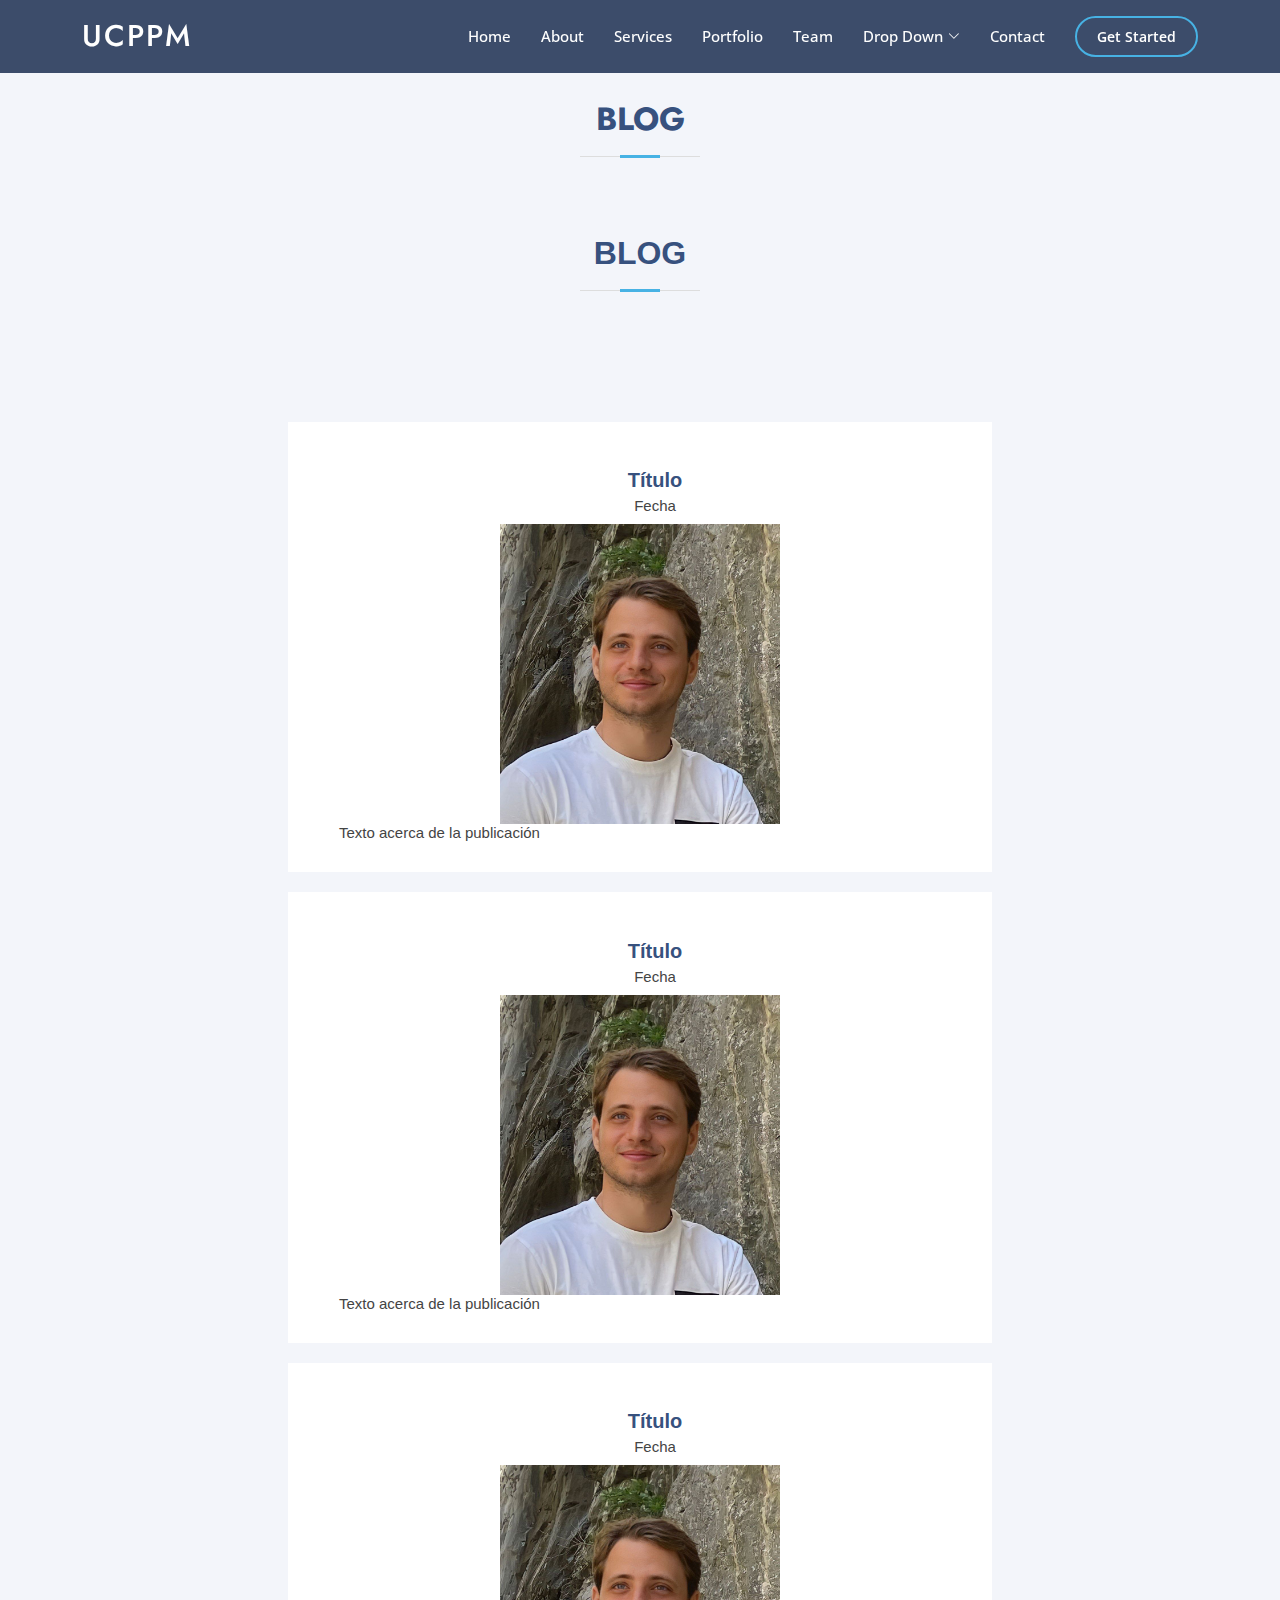
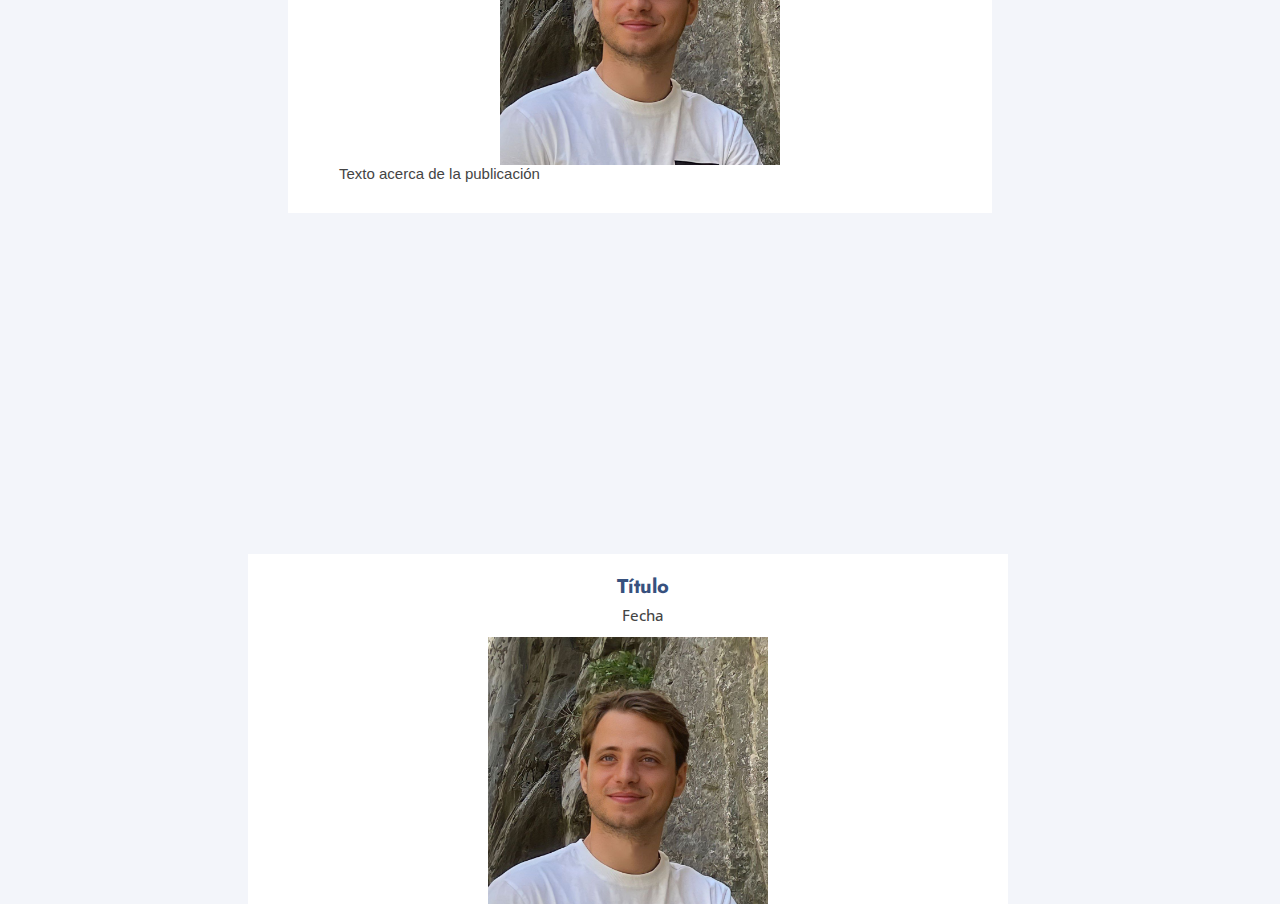
<file: Arsha/Arsha/inner-page.html>
<!DOCTYPE html>
<html lang="en">

<head>
  <meta charset="utf-8">
  <meta content="width=device-width, initial-scale=1.0" name="viewport">

  <title>Inner Page - Arsha Bootstrap Template</title>
  <meta content="" name="description">
  <meta content="" name="keywords">

  <!-- Favicons -->
  <link href="assets/img/favicon.png" rel="icon">
  <link href="assets/img/apple-touch-icon.png" rel="apple-touch-icon">

  <!-- Google Fonts -->
  <link href="https://fonts.googleapis.com/css?family=Open+Sans:300,300i,400,400i,600,600i,700,700i|Jost:300,300i,400,400i,500,500i,600,600i,700,700i|Poppins:300,300i,400,400i,500,500i,600,600i,700,700i" rel="stylesheet">

  <!-- Vendor CSS Files -->
  <link href="assets/vendor/aos/aos.css" rel="stylesheet">
  <link href="assets/vendor/bootstrap/css/bootstrap.min.css" rel="stylesheet">
  <link href="assets/vendor/bootstrap-icons/bootstrap-icons.css" rel="stylesheet">
  <link href="assets/vendor/boxicons/css/boxicons.min.css" rel="stylesheet">
  <link href="assets/vendor/glightbox/css/glightbox.min.css" rel="stylesheet">
  <link href="assets/vendor/remixicon/remixicon.css" rel="stylesheet">
  <link href="assets/vendor/swiper/swiper-bundle.min.css" rel="stylesheet">

  <!-- Template Main CSS File -->
  <link href="assets/css/style.css" rel="stylesheet">

  <!-- =======================================================
  * Template Name: Arsha
  * Updated: Sep 18 2023 with Bootstrap v5.3.2
  * Template URL: https://bootstrapmade.com/arsha-free-bootstrap-html-template-corporate/
  * Author: BootstrapMade.com
  * License: https://bootstrapmade.com/license/
  ======================================================== -->
</head>

<body>

  <!-- ======= Header ======= -->
  <header id="header" class="fixed-top header-inner-pages">
    <div class="container d-flex align-items-center">

      <h1 class="logo me-auto"><a href="index.html">UCPPM</a></h1>
      <!-- Uncomment below if you prefer to use an image logo -->
      <!-- <a href="index.html" class="logo me-auto"><img src="assets/img/logo.png" alt="" class="img-fluid"></a>-->

      <nav id="navbar" class="navbar">
        <ul>
          <li><a class="nav-link scrollto " href="#hero">Home</a></li>
          <li><a class="nav-link scrollto" href="#about">About</a></li>
          <li><a class="nav-link scrollto" href="#services">Services</a></li>
          <li><a class="nav-link   scrollto" href="#portfolio">Portfolio</a></li>
          <li><a class="nav-link scrollto" href="#team">Team</a></li>
          <li class="dropdown"><a href="#"><span>Drop Down</span> <i class="bi bi-chevron-down"></i></a>
            <ul>
              <li><a href="#">Drop Down 1</a></li>
              <li class="dropdown"><a href="#"><span>Deep Drop Down</span> <i class="bi bi-chevron-right"></i></a>
                <ul>
                  <li><a href="#">Deep Drop Down 1</a></li>
                  <li><a href="#">Deep Drop Down 2</a></li>
                  <li><a href="#">Deep Drop Down 3</a></li>
                  <li><a href="#">Deep Drop Down 4</a></li>
                  <li><a href="#">Deep Drop Down 5</a></li>
                </ul>
              </li>
              <li><a href="#">Drop Down 2</a></li>
              <li><a href="#">Drop Down 3</a></li>
              <li><a href="#">Drop Down 4</a></li>
            </ul>
          </li>
          <li><a class="nav-link scrollto" href="#contact">Contact</a></li>
          <li><a class="getstarted scrollto" href="#about">Get Started</a></li>
        </ul>
        <i class="bi bi-list mobile-nav-toggle"></i>
      </nav><!-- .navbar -->

    </div>
  </header><!-- End Header -->

  <main id="main">

    <!-- ======= Blog Section ======= -->
    <section id="blog" class="blog section-bg">
      <div class="blog-container" data-aos="fade-up">

        <div class="section-title">
          <h2>Blog</h2>
        </div>

        <div class="row">

          <!-- Top 3 -->
          <script>
            // Función para ajustar la altura del iframe según el contenido
            function ajustarAlturaIframe() {
              const iframe = document.getElementById('miIframe');
              if (iframe) {
                iframe.style.height = iframe.contentWindow.document.body.scrollHeight + 'px';
              }
            }
          
            // Ajustar la altura del iframe cuando se cargue o redimensione la ventana
            window.addEventListener('load', ajustarAlturaIframe);
            window.addEventListener('resize', ajustarAlturaIframe);
          </script>
          
          <iframe id="miIframe" src="./top3-posts.html" frameborder="0" scrolling="no" width="100%" height="100%"></iframe>

          <!-- Resto de publicaciones del blog -->

          <div class="row" data-aos-delay="100">
            <div class="post">
              <div class="post-title">
                <h4>Título</h4>
                <span>Fecha</span>
              </div>
              <div class="image-container">
                <div class="pic"><img src="assets/img/team/Fernando.jpg" class="img-fluid" alt="Titulo"></div>
              </div>
              
              <div class="post-info">
                <span>Texto acerca de la publicación</span>
              </div>
            </div>
          </div>

        </div>

      </div>
    </section><!-- End Blog Section -->

    </section><!-- End Breadcrumbs -->


  </main><!-- End #main -->

  <!-- ======= Footer ======= -->
  <footer id="footer">

    
    <div class="container footer-bottom clearfix">
      <div class="copyright">
        &copy; Copyright <strong><span>2023 UCppM</span></strong>. All Rights Reserved
      </div>
      <div class="credits">
        <!-- All the links in the footer should remain intact. -->
        <!-- You can delete the links only if you purchased the pro version. -->
        <!-- Licensing information: https://bootstrapmade.com/license/ -->
        <!-- Purchase the pro version with working PHP/AJAX contact form: https://bootstrapmade.com/arsha-free-bootstrap-html-template-corporate/ -->
        Designed by <a href="https://bootstrapmade.com/">BootstrapMade</a>
      </div>
    </div>
  </footer><!-- End Footer -->

  <div id="preloader"></div>
  <a href="#" class="back-to-top d-flex align-items-center justify-content-center"><i class="bi bi-arrow-up-short"></i></a>

  <!-- Vendor JS Files -->
  <script src="assets/vendor/aos/aos.js"></script>
  <script src="assets/vendor/bootstrap/js/bootstrap.bundle.min.js"></script>
  <script src="assets/vendor/glightbox/js/glightbox.min.js"></script>
  <script src="assets/vendor/isotope-layout/isotope.pkgd.min.js"></script>
  <script src="assets/vendor/swiper/swiper-bundle.min.js"></script>
  <script src="assets/vendor/waypoints/noframework.waypoints.js"></script>
  <script src="assets/vendor/php-email-form/validate.js"></script>

  <!-- Template Main JS File -->
  <script src="assets/js/main.js"></script>

</body>

</html>
</file>
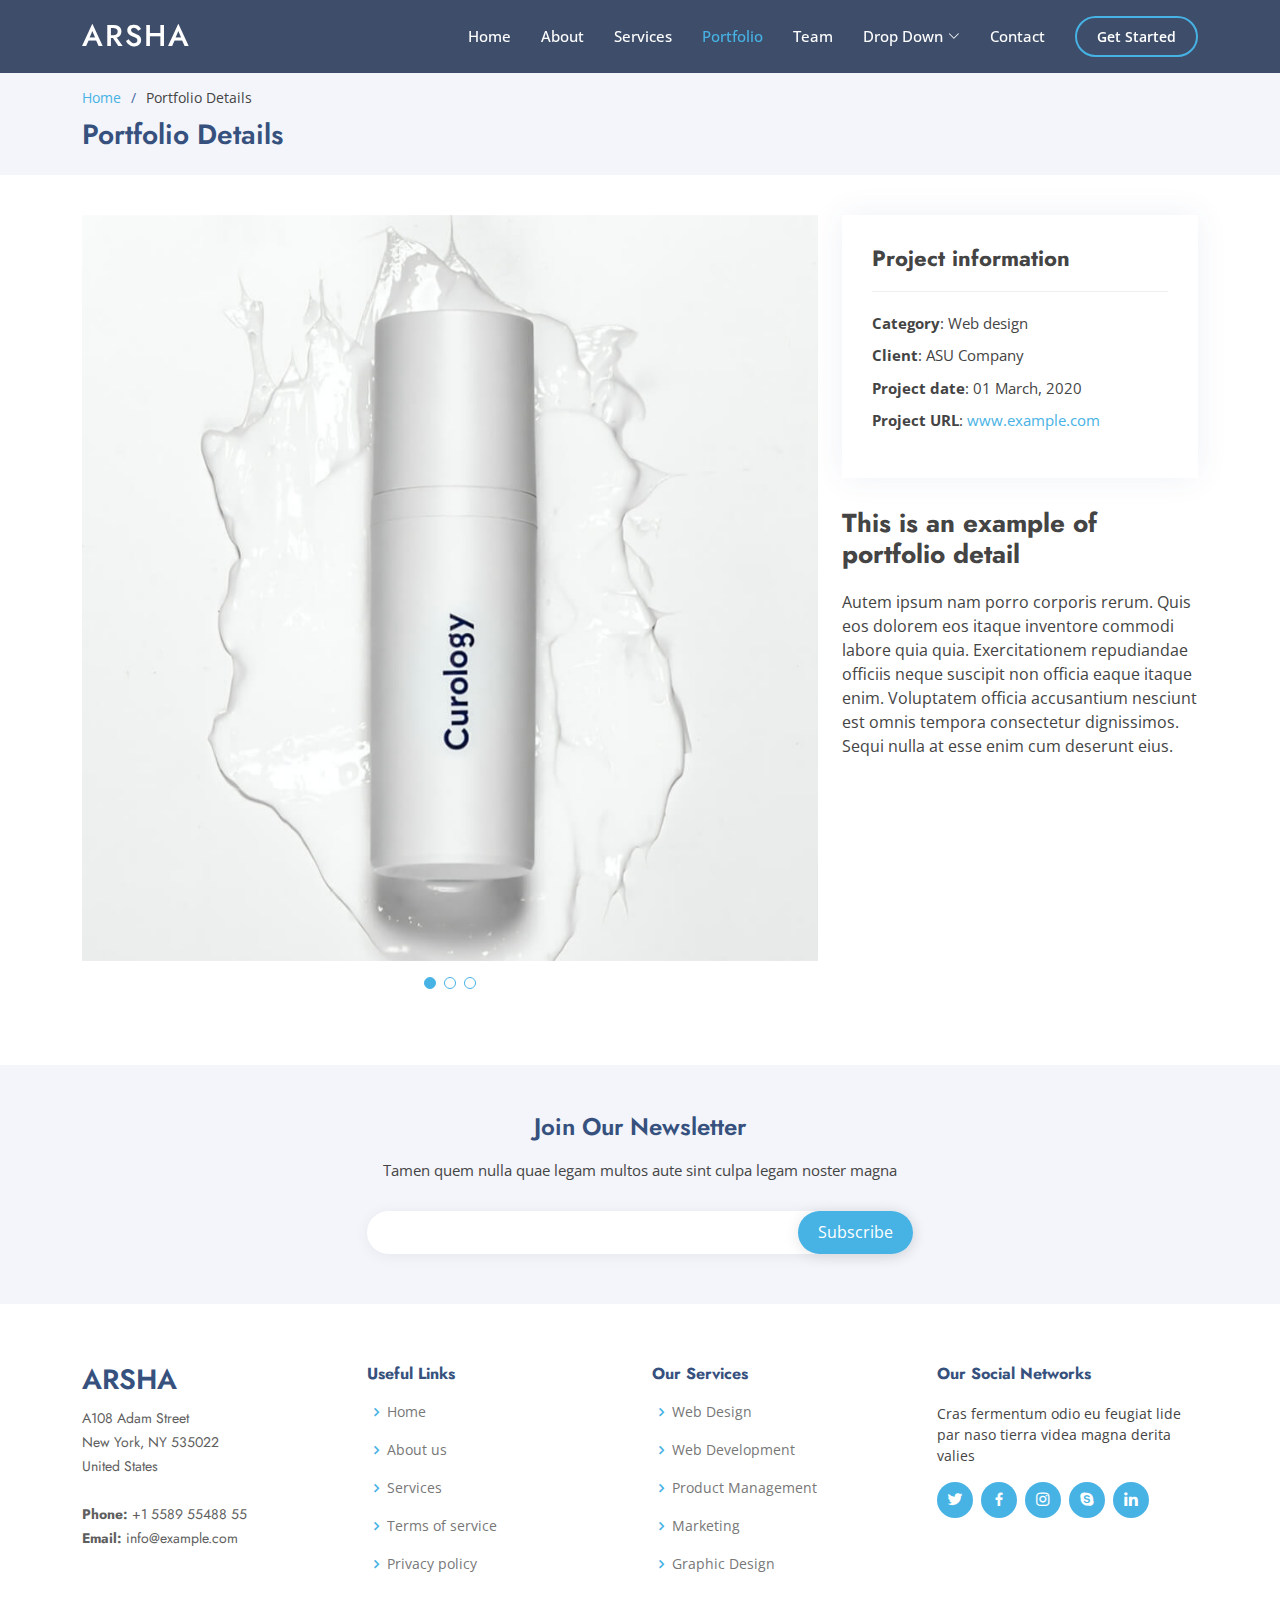
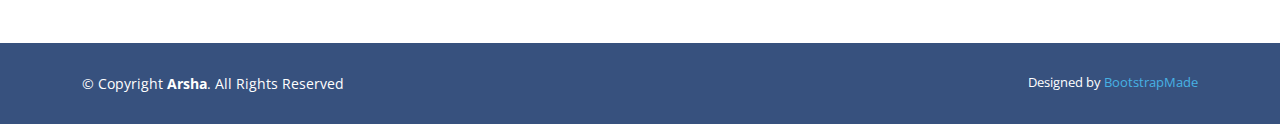
<file: Arsha/Arsha/portfolio-details.html>
<!DOCTYPE html>
<html lang="en">

<head>
  <meta charset="utf-8">
  <meta content="width=device-width, initial-scale=1.0" name="viewport">

  <title>Portfolio Details - Arsha Bootstrap Template</title>
  <meta content="" name="description">
  <meta content="" name="keywords">

  <!-- Favicons -->
  <link href="assets/img/favicon.png" rel="icon">
  <link href="assets/img/apple-touch-icon.png" rel="apple-touch-icon">

  <!-- Google Fonts -->
  <link href="https://fonts.googleapis.com/css?family=Open+Sans:300,300i,400,400i,600,600i,700,700i|Jost:300,300i,400,400i,500,500i,600,600i,700,700i|Poppins:300,300i,400,400i,500,500i,600,600i,700,700i" rel="stylesheet">

  <!-- Vendor CSS Files -->
  <link href="assets/vendor/aos/aos.css" rel="stylesheet">
  <link href="assets/vendor/bootstrap/css/bootstrap.min.css" rel="stylesheet">
  <link href="assets/vendor/bootstrap-icons/bootstrap-icons.css" rel="stylesheet">
  <link href="assets/vendor/boxicons/css/boxicons.min.css" rel="stylesheet">
  <link href="assets/vendor/glightbox/css/glightbox.min.css" rel="stylesheet">
  <link href="assets/vendor/remixicon/remixicon.css" rel="stylesheet">
  <link href="assets/vendor/swiper/swiper-bundle.min.css" rel="stylesheet">

  <!-- Template Main CSS File -->
  <link href="assets/css/style.css" rel="stylesheet">

  <!-- =======================================================
  * Template Name: Arsha
  * Updated: Sep 18 2023 with Bootstrap v5.3.2
  * Template URL: https://bootstrapmade.com/arsha-free-bootstrap-html-template-corporate/
  * Author: BootstrapMade.com
  * License: https://bootstrapmade.com/license/
  ======================================================== -->
</head>

<body>

  <!-- ======= Header ======= -->
  <header id="header" class="fixed-top header-inner-pages">
    <div class="container d-flex align-items-center">

      <h1 class="logo me-auto"><a href="index.html">Arsha</a></h1>
      <!-- Uncomment below if you prefer to use an image logo -->
      <!-- <a href="index.html" class="logo me-auto"><img src="assets/img/logo.png" alt="" class="img-fluid"></a>-->

      <nav id="navbar" class="navbar">
        <ul>
          <li><a class="nav-link scrollto " href="#hero">Home</a></li>
          <li><a class="nav-link scrollto" href="#about">About</a></li>
          <li><a class="nav-link scrollto" href="#services">Services</a></li>
          <li><a class="nav-link  active scrollto" href="#portfolio">Portfolio</a></li>
          <li><a class="nav-link scrollto" href="#team">Team</a></li>
          <li class="dropdown"><a href="#"><span>Drop Down</span> <i class="bi bi-chevron-down"></i></a>
            <ul>
              <li><a href="#">Drop Down 1</a></li>
              <li class="dropdown"><a href="#"><span>Deep Drop Down</span> <i class="bi bi-chevron-right"></i></a>
                <ul>
                  <li><a href="#">Deep Drop Down 1</a></li>
                  <li><a href="#">Deep Drop Down 2</a></li>
                  <li><a href="#">Deep Drop Down 3</a></li>
                  <li><a href="#">Deep Drop Down 4</a></li>
                  <li><a href="#">Deep Drop Down 5</a></li>
                </ul>
              </li>
              <li><a href="#">Drop Down 2</a></li>
              <li><a href="#">Drop Down 3</a></li>
              <li><a href="#">Drop Down 4</a></li>
            </ul>
          </li>
          <li><a class="nav-link scrollto" href="#contact">Contact</a></li>
          <li><a class="getstarted scrollto" href="#about">Get Started</a></li>
        </ul>
        <i class="bi bi-list mobile-nav-toggle"></i>
      </nav><!-- .navbar -->

    </div>
  </header><!-- End Header -->

  <main id="main">

    <!-- ======= Breadcrumbs ======= -->
    <section id="breadcrumbs" class="breadcrumbs">
      <div class="container">

        <ol>
          <li><a href="index.html">Home</a></li>
          <li>Portfolio Details</li>
        </ol>
        <h2>Portfolio Details</h2>

      </div>
    </section><!-- End Breadcrumbs -->

    <!-- ======= Portfolio Details Section ======= -->
    <section id="portfolio-details" class="portfolio-details">
      <div class="container">

        <div class="row gy-4">

          <div class="col-lg-8">
            <div class="portfolio-details-slider swiper">
              <div class="swiper-wrapper align-items-center">

                <div class="swiper-slide">
                  <img src="assets/img/portfolio/portfolio-1.jpg" alt="">
                </div>

                <div class="swiper-slide">
                  <img src="assets/img/portfolio/portfolio-2.jpg" alt="">
                </div>

                <div class="swiper-slide">
                  <img src="assets/img/portfolio/portfolio-3.jpg" alt="">
                </div>

              </div>
              <div class="swiper-pagination"></div>
            </div>
          </div>

          <div class="col-lg-4">
            <div class="portfolio-info">
              <h3>Project information</h3>
              <ul>
                <li><strong>Category</strong>: Web design</li>
                <li><strong>Client</strong>: ASU Company</li>
                <li><strong>Project date</strong>: 01 March, 2020</li>
                <li><strong>Project URL</strong>: <a href="#">www.example.com</a></li>
              </ul>
            </div>
            <div class="portfolio-description">
              <h2>This is an example of portfolio detail</h2>
              <p>
                Autem ipsum nam porro corporis rerum. Quis eos dolorem eos itaque inventore commodi labore quia quia. Exercitationem repudiandae officiis neque suscipit non officia eaque itaque enim. Voluptatem officia accusantium nesciunt est omnis tempora consectetur dignissimos. Sequi nulla at esse enim cum deserunt eius.
              </p>
            </div>
          </div>

        </div>

      </div>
    </section><!-- End Portfolio Details Section -->

  </main><!-- End #main -->

  <!-- ======= Footer ======= -->
  <footer id="footer">

    <div class="footer-newsletter">
      <div class="container">
        <div class="row justify-content-center">
          <div class="col-lg-6">
            <h4>Join Our Newsletter</h4>
            <p>Tamen quem nulla quae legam multos aute sint culpa legam noster magna</p>
            <form action="" method="post">
              <input type="email" name="email"><input type="submit" value="Subscribe">
            </form>
          </div>
        </div>
      </div>
    </div>

    <div class="footer-top">
      <div class="container">
        <div class="row">

          <div class="col-lg-3 col-md-6 footer-contact">
            <h3>Arsha</h3>
            <p>
              A108 Adam Street <br>
              New York, NY 535022<br>
              United States <br><br>
              <strong>Phone:</strong> +1 5589 55488 55<br>
              <strong>Email:</strong> info@example.com<br>
            </p>
          </div>

          <div class="col-lg-3 col-md-6 footer-links">
            <h4>Useful Links</h4>
            <ul>
              <li><i class="bx bx-chevron-right"></i> <a href="#">Home</a></li>
              <li><i class="bx bx-chevron-right"></i> <a href="#">About us</a></li>
              <li><i class="bx bx-chevron-right"></i> <a href="#">Services</a></li>
              <li><i class="bx bx-chevron-right"></i> <a href="#">Terms of service</a></li>
              <li><i class="bx bx-chevron-right"></i> <a href="#">Privacy policy</a></li>
            </ul>
          </div>

          <div class="col-lg-3 col-md-6 footer-links">
            <h4>Our Services</h4>
            <ul>
              <li><i class="bx bx-chevron-right"></i> <a href="#">Web Design</a></li>
              <li><i class="bx bx-chevron-right"></i> <a href="#">Web Development</a></li>
              <li><i class="bx bx-chevron-right"></i> <a href="#">Product Management</a></li>
              <li><i class="bx bx-chevron-right"></i> <a href="#">Marketing</a></li>
              <li><i class="bx bx-chevron-right"></i> <a href="#">Graphic Design</a></li>
            </ul>
          </div>

          <div class="col-lg-3 col-md-6 footer-links">
            <h4>Our Social Networks</h4>
            <p>Cras fermentum odio eu feugiat lide par naso tierra videa magna derita valies</p>
            <div class="social-links mt-3">
              <a href="#" class="twitter"><i class="bx bxl-twitter"></i></a>
              <a href="#" class="facebook"><i class="bx bxl-facebook"></i></a>
              <a href="#" class="instagram"><i class="bx bxl-instagram"></i></a>
              <a href="#" class="google-plus"><i class="bx bxl-skype"></i></a>
              <a href="#" class="linkedin"><i class="bx bxl-linkedin"></i></a>
            </div>
          </div>

        </div>
      </div>
    </div>

    <div class="container footer-bottom clearfix">
      <div class="copyright">
        &copy; Copyright <strong><span>Arsha</span></strong>. All Rights Reserved
      </div>
      <div class="credits">
        <!-- All the links in the footer should remain intact. -->
        <!-- You can delete the links only if you purchased the pro version. -->
        <!-- Licensing information: https://bootstrapmade.com/license/ -->
        <!-- Purchase the pro version with working PHP/AJAX contact form: https://bootstrapmade.com/arsha-free-bootstrap-html-template-corporate/ -->
        Designed by <a href="https://bootstrapmade.com/">BootstrapMade</a>
      </div>
    </div>
  </footer><!-- End Footer -->

  <div id="preloader"></div>
  <a href="#" class="back-to-top d-flex align-items-center justify-content-center"><i class="bi bi-arrow-up-short"></i></a>

  <!-- Vendor JS Files -->
  <script src="assets/vendor/aos/aos.js"></script>
  <script src="assets/vendor/bootstrap/js/bootstrap.bundle.min.js"></script>
  <script src="assets/vendor/glightbox/js/glightbox.min.js"></script>
  <script src="assets/vendor/isotope-layout/isotope.pkgd.min.js"></script>
  <script src="assets/vendor/swiper/swiper-bundle.min.js"></script>
  <script src="assets/vendor/waypoints/noframework.waypoints.js"></script>
  <script src="assets/vendor/php-email-form/validate.js"></script>

  <!-- Template Main JS File -->
  <script src="assets/js/main.js"></script>

</body>

</html>
</file>
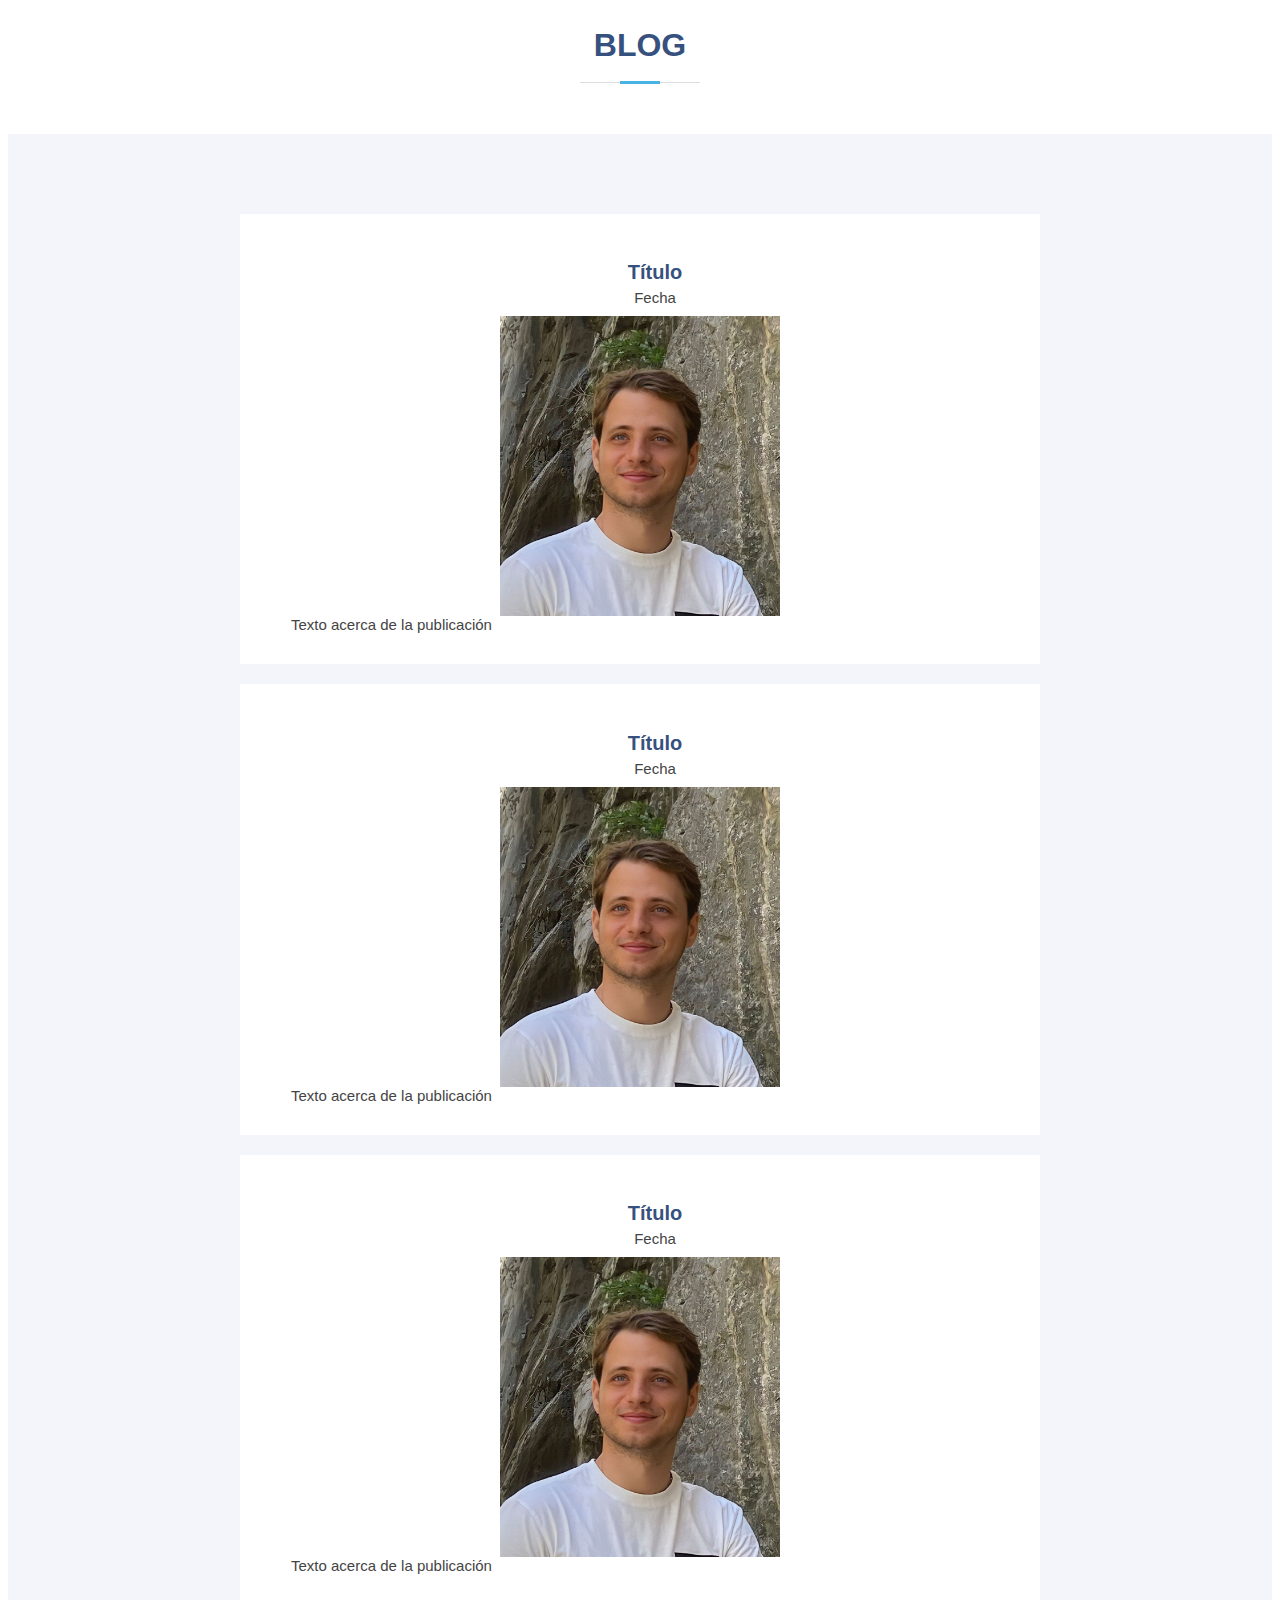
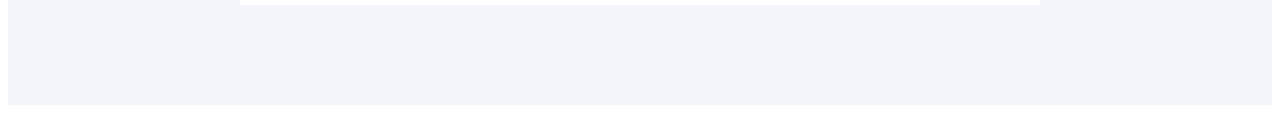
<file: Arsha/Arsha/top3-posts.html>
<!DOCTYPE html>
<html lang="en">

<head>
  <meta charset="utf-8">
  <meta content="width=device-width, initial-scale=1.0" name="viewport">

  <title>Inner Page - Arsha Bootstrap Template</title>
  <meta content="" name="description">
  <meta content="" name="keywords">

  <!-- Template Main CSS File -->
  <link href="assets/css/style.css" rel="stylesheet">

  <!-- =======================================================
  * Template Name: Arsha
  * Updated: Sep 18 2023 with Bootstrap v5.3.2
  * Template URL: https://bootstrapmade.com/arsha-free-bootstrap-html-template-corporate/
  * Author: BootstrapMade.com
  * License: https://bootstrapmade.com/license/
  ======================================================== -->


  <main id="main">
    <div class="section-title">
      <h2>Blog</h2>
    </div>
    <!-- ======= Top 3 Section ======= -->
    <section id="blog" class="blog section-bg">
      <div class="blog-container" data-aos="fade-up">
        <span>
            <div class="row" data-aos="zoom-in" data-aos-delay="100">
              <div class="post">
                <div class="post-title">
                  <h4>Título</h4>
                  <span>Fecha</span>
                </div>
                <div class="image-container">
                  <div class="pic"><img src="assets/img/team/Fernando.jpg" class="img-fluid" alt="Titulo"></div>
                </div>
                
                <div class="post-info">
                  <span>Texto acerca de la publicación</span>
                </div>
              </div>
            </div>
        </span>
        <span>
          <div class="row" data-aos="zoom-in" data-aos-delay="100">
            <div class="post">
              <div class="post-title">
                <h4>Título</h4>
                <span>Fecha</span>
              </div>
              <div class="image-container">
                <div class="pic"><img src="assets/img/team/Fernando.jpg" class="img-fluid" alt="Titulo"></div>
              </div>
              
              <div class="post-info">
                <span>Texto acerca de la publicación</span>
              </div>
            </div>
          </div>
        </span>
        <span>
          <div class="row" data-aos="zoom-in" data-aos-delay="100">
            <div class="post">
              <div class="post-title">
                <h4>Título</h4>
                <span>Fecha</span>
              </div>
              <div class="image-container">
                <div class="pic"><img src="assets/img/team/Fernando.jpg" class="img-fluid" alt="Titulo"></div>
              </div>
              
              <div class="post-info">
                <span>Texto acerca de la publicación</span>
              </div>
            </div>
          </div>
        </span>
      </div>
    </section><!-- End Blog Section -->

  </main><!-- End #main -->

</body>

</html>
</file>
<file: Arsha/Arsha/assets/css/style.css>
/**
* Template Name: Arsha
* Updated: Sep 18 2023 with Bootstrap v5.3.2
* Template URL: https://bootstrapmade.com/arsha-free-bootstrap-html-template-corporate/
* Author: BootstrapMade.com
* License: https://bootstrapmade.com/license/
*/

/*--------------------------------------------------------------
# General
--------------------------------------------------------------*/
body {
  font-family: "Open Sans", sans-serif;
  color: #444444;
}

a {
  color: #47b2e4;
  text-decoration: none;
}

a:hover {
  color: #73c5eb;
  text-decoration: none;
}

h1,
h2,
h3,
h4,
h5,
h6 {
  font-family: "Jost", sans-serif;
}

/*--------------------------------------------------------------
# Preloader
--------------------------------------------------------------*/
#preloader {
  position: fixed;
  top: 0;
  left: 0;
  right: 0;
  bottom: 0;
  z-index: 9999;
  overflow: hidden;
  background: #37517e;
}

#preloader:before {
  content: "";
  position: fixed;
  top: calc(50% - 30px);
  left: calc(50% - 30px);
  border: 6px solid #37517e;
  border-top-color: #fff;
  border-bottom-color: #fff;
  border-radius: 50%;
  width: 60px;
  height: 60px;
  animation: animate-preloader 1s linear infinite;
}

@keyframes animate-preloader {
  0% {
    transform: rotate(0deg);
  }

  100% {
    transform: rotate(360deg);
  }
}

/*--------------------------------------------------------------
# Back to top button
--------------------------------------------------------------*/
.back-to-top {
  position: fixed;
  visibility: hidden;
  opacity: 0;
  right: 15px;
  bottom: 15px;
  z-index: 996;
  background: #47b2e4;
  width: 40px;
  height: 40px;
  border-radius: 50px;
  transition: all 0.4s;
}

.back-to-top i {
  font-size: 24px;
  color: #fff;
  line-height: 0;
}

.back-to-top:hover {
  background: #6bc1e9;
  color: #fff;
}

.back-to-top.active {
  visibility: visible;
  opacity: 1;
}

/*--------------------------------------------------------------
# Header
--------------------------------------------------------------*/
#header {
  transition: all 0.5s;
  z-index: 997;
  padding: 15px 0;
}

#header.header-scrolled,
#header.header-inner-pages {
  background: rgba(40, 58, 90, 0.9);
}

#header .logo {
  font-size: 30px;
  margin: 0;
  padding: 0;
  line-height: 1;
  font-weight: 500;
  letter-spacing: 2px;
  text-transform: uppercase;
}

#header .logo a {
  color: #fff;
}

#header .logo img {
  max-height: 40px;
}

/*--------------------------------------------------------------
# Navigation Menu
--------------------------------------------------------------*/
/**
* Desktop Navigation 
*/
.navbar {
  padding: 0;
}

.navbar ul {
  margin: 0;
  padding: 0;
  display: flex;
  list-style: none;
  align-items: center;
}

.navbar li {
  position: relative;
}

.navbar a,
.navbar a:focus {
  display: flex;
  align-items: center;
  justify-content: space-between;
  padding: 10px 0 10px 30px;
  font-size: 15px;
  font-weight: 500;
  color: #fff;
  white-space: nowrap;
  transition: 0.3s;
}

.navbar a i,
.navbar a:focus i {
  font-size: 12px;
  line-height: 0;
  margin-left: 5px;
}

.navbar a:hover,
.navbar .active,
.navbar .active:focus,
.navbar li:hover>a {
  color: #47b2e4;
}

.navbar .getstarted,
.navbar .getstarted:focus {
  padding: 8px 20px;
  margin-left: 30px;
  border-radius: 50px;
  color: #fff;
  font-size: 14px;
  border: 2px solid #47b2e4;
  font-weight: 600;
}

.navbar .getstarted:hover,
.navbar .getstarted:focus:hover {
  color: #fff;
  background: #31a9e1;
}

.navbar .dropdown ul {
  display: block;
  position: absolute;
  left: 14px;
  top: calc(100% + 30px);
  margin: 0;
  padding: 10px 0;
  z-index: 99;
  opacity: 0;
  visibility: hidden;
  background: #fff;
  box-shadow: 0px 0px 30px rgba(127, 137, 161, 0.25);
  transition: 0.3s;
  border-radius: 4px;
}

.navbar .dropdown ul li {
  min-width: 200px;
}

.navbar .dropdown ul a {
  padding: 10px 20px;
  font-size: 14px;
  text-transform: none;
  font-weight: 500;
  color: #0c3c53;
}

.navbar .dropdown ul a i {
  font-size: 12px;
}

.navbar .dropdown ul a:hover,
.navbar .dropdown ul .active:hover,
.navbar .dropdown ul li:hover>a {
  color: #47b2e4;
}

.navbar .dropdown:hover>ul {
  opacity: 1;
  top: 100%;
  visibility: visible;
}

.navbar .dropdown .dropdown ul {
  top: 0;
  left: calc(100% - 30px);
  visibility: hidden;
}

.navbar .dropdown .dropdown:hover>ul {
  opacity: 1;
  top: 0;
  left: 100%;
  visibility: visible;
}

@media (max-width: 1366px) {
  .navbar .dropdown .dropdown ul {
    left: -90%;
  }

  .navbar .dropdown .dropdown:hover>ul {
    left: -100%;
  }
}

/**
* Mobile Navigation 
*/
.mobile-nav-toggle {
  color: #fff;
  font-size: 28px;
  cursor: pointer;
  display: none;
  line-height: 0;
  transition: 0.5s;
}

.mobile-nav-toggle.bi-x {
  color: #fff;
}

@media (max-width: 991px) {
  .mobile-nav-toggle {
    display: block;
  }

  .navbar ul {
    display: none;
  }
}

.navbar-mobile {
  position: fixed;
  overflow: hidden;
  top: 0;
  right: 0;
  left: 0;
  bottom: 0;
  background: rgba(40, 58, 90, 0.9);
  transition: 0.3s;
  z-index: 999;
}

.navbar-mobile .mobile-nav-toggle {
  position: absolute;
  top: 15px;
  right: 15px;
}

.navbar-mobile ul {
  display: block;
  position: absolute;
  top: 55px;
  right: 15px;
  bottom: 15px;
  left: 15px;
  padding: 10px 0;
  border-radius: 10px;
  background-color: #fff;
  overflow-y: auto;
  transition: 0.3s;
}

.navbar-mobile a,
.navbar-mobile a:focus {
  padding: 10px 20px;
  font-size: 15px;
  color: #37517e;
}

.navbar-mobile a:hover,
.navbar-mobile .active,
.navbar-mobile li:hover>a {
  color: #47b2e4;
}

.navbar-mobile .getstarted,
.navbar-mobile .getstarted:focus {
  margin: 15px;
  color: #37517e;
}

.navbar-mobile .dropdown ul {
  position: static;
  display: none;
  margin: 10px 20px;
  padding: 10px 0;
  z-index: 99;
  opacity: 1;
  visibility: visible;
  background: #fff;
  box-shadow: 0px 0px 30px rgba(127, 137, 161, 0.25);
}

.navbar-mobile .dropdown ul li {
  min-width: 200px;
}

.navbar-mobile .dropdown ul a {
  padding: 10px 20px;
}

.navbar-mobile .dropdown ul a i {
  font-size: 12px;
}

.navbar-mobile .dropdown ul a:hover,
.navbar-mobile .dropdown ul .active:hover,
.navbar-mobile .dropdown ul li:hover>a {
  color: #47b2e4;
}

.navbar-mobile .dropdown>.dropdown-active {
  display: block;
  visibility: visible !important;
}

/*--------------------------------------------------------------
# Hero Section
--------------------------------------------------------------*/
#hero {
  width: 100%;
  height: 80vh;
  background: #37517e;
}

#hero .container {
  padding-top: 72px;
}

#hero h1 {
  margin: 0 0 10px 0;
  font-size: 48px;
  font-weight: 700;
  line-height: 56px;
  color: #fff;
}

#hero h2 {
  color: rgba(255, 255, 255, 0.6);
  margin-bottom: 50px;
  font-size: 24px;
}

#hero .btn-get-started {
  font-family: "Jost", sans-serif;
  font-weight: 500;
  font-size: 16px;
  letter-spacing: 1px;
  display: inline-block;
  padding: 10px 28px 11px 28px;
  border-radius: 50px;
  transition: 0.5s;
  margin: 10px 0 0 0;
  color: #fff;
  background: #47b2e4;
}

#hero .btn-get-started:hover {
  background: #209dd8;
}

#hero .btn-watch-video {
  font-size: 16px;
  display: flex;
  align-items: center;
  transition: 0.5s;
  margin: 10px 0 0 25px;
  color: #fff;
  line-height: 1;
}

#hero .btn-watch-video i {
  line-height: 0;
  color: #fff;
  font-size: 32px;
  transition: 0.3s;
  margin-right: 8px;
}

#hero .btn-watch-video:hover i {
  color: #47b2e4;
}

#hero .animated {
  animation: up-down 2s ease-in-out infinite alternate-reverse both;
}

@media (max-width: 991px) {
  #hero {
    height: 100vh;
    text-align: center;
  }

  #hero .animated {
    animation: none;
  }

  #hero .hero-img {
    text-align: center;
  }

  #hero .hero-img img {
    width: 50%;
  }
}

@media (max-width: 768px) {
  #hero h1 {
    font-size: 28px;
    line-height: 36px;
  }

  #hero h2 {
    font-size: 18px;
    line-height: 24px;
    margin-bottom: 30px;
  }

  #hero .hero-img img {
    width: 70%;
  }
}

@media (max-width: 575px) {
  #hero .hero-img img {
    width: 80%;
  }

  #hero .btn-get-started {
    font-size: 16px;
    padding: 10px 24px 11px 24px;
  }
}

@keyframes up-down {
  0% {
    transform: translateY(10px);
  }

  100% {
    transform: translateY(-10px);
  }
}

/*--------------------------------------------------------------
# Sections General
--------------------------------------------------------------*/
section {
  padding: 60px 0;
  overflow: hidden;
}

.section-bg {
  background-color: #f3f5fa;
}

.section-title {
  margin-top: 20px;
  text-align: center;
  padding-bottom: 30px;
}

.section-title h2 {
  font-size: 32px;
  font-weight: bold;
  text-transform: uppercase;
  margin-bottom: 20px;
  padding-bottom: 20px;
  position: relative;
  color: #37517e;
}

.section-title h2::before {
  content: "";
  position: absolute;
  display: block;
  width: 120px;
  height: 1px;
  background: #ddd;
  bottom: 1px;
  left: calc(50% - 60px);
}

.section-title h2::after {
  content: "";
  position: absolute;
  display: block;
  width: 40px;
  height: 3px;
  background: #47b2e4;
  bottom: 0;
  left: calc(50% - 20px);
}

.section-title p {
  margin-bottom: 0;
}

/*--------------------------------------------------------------
# Clients
--------------------------------------------------------------*/
.clients {
  padding: 12px 0;
  text-align: center;
}

.clients img {
  max-width: 45%;
  transition: all 0.4s ease-in-out;
  display: inline-block;
  padding: 15px 0;
  filter: grayscale(100);
}

.clients img:hover {
  filter: none;
  transform: scale(1.1);
}

@media (max-width: 768px) {
  .clients img {
    max-width: 40%;
  }
}

/*--------------------------------------------------------------
# About Us
--------------------------------------------------------------*/
.about .content h3 {
  font-weight: 600;
  font-size: 26px;
}

.about .content ul {
  list-style: none;
  padding: 0;
}

.about .content ul li {
  padding-left: 28px;
  position: relative;
}

.about .content ul li+li {
  margin-top: 10px;
}

.about .content ul i {
  position: absolute;
  left: 0;
  top: 2px;
  font-size: 20px;
  color: #47b2e4;
  line-height: 1;
}

.about .content p:last-child {
  margin-bottom: 0;
}

.about .content .btn-learn-more {
  font-family: "Poppins", sans-serif;
  font-weight: 500;
  font-size: 14px;
  letter-spacing: 1px;
  display: inline-block;
  padding: 12px 32px;
  border-radius: 4px;
  transition: 0.3s;
  line-height: 1;
  color: #47b2e4;
  animation-delay: 0.8s;
  margin-top: 6px;
  border: 2px solid #47b2e4;
}

.about .content .btn-learn-more:hover {
  background: #47b2e4;
  color: #fff;
  text-decoration: none;
}

/*--------------------------------------------------------------
# Why Us (Actividades)
--------------------------------------------------------------*/
.why-us .content {
  padding: 60px 100px 0 100px;
}

.why-us .content h3 {
  font-weight: 400;
  font-size: 34px;
  color: #37517e;
}

.why-us .content h4 {
  font-size: 20px;
  font-weight: 700;
  margin-top: 5px;
}

.why-us .content p {
  font-size: 15px;
  color: #848484;
}

.why-us .img {
  background-size: contain;
  background-repeat: no-repeat;
  background-position: center center;
}

.why-us .accordion-list {
  padding: 0 100px 60px 100px;
}

.why-us .accordion-list ul {
  padding: 0;
  list-style: none;
}

.why-us .accordion-list ul {
  padding: 0;
  list-style: none;
}

.why-us .accordion-list li+li {
  margin-top: 15px;
}

.why-us .accordion-list-2 li+li {
  margin-top: 15px;
}

.why-us .accordion-list li {
  padding: 20px;
  background: #fff; 
  border-radius: 7px;
}

.why-us .accordion-list-2 li {
  padding: 10px;
  background: #fff;
  border-radius: 4px;
}

.why-us .accordion-list a {
  display: block;
  position: relative;
  font-family: "Poppins", sans-serif;
  font-size: 20px;
  line-height: 14px;
  font-weight: 500;
  padding-right: 30px;
  outline: none;
  cursor: pointer;
}
 
.why-us .accordion-list-2 a {
  display: block;
  position: relative;
  font-family: "Poppins", sans-serif;
  font-size: 16px;
  line-height: 14px;
  font-weight: 500;
  padding-right: 30px;
  outline: none;
  cursor: pointer;
}

.why-us .accordion-list span {
  color: #47b2e4;
  font-weight: 600;
  font-size: 18px;
  padding-right: 10px;
}

.why-us .accordion-list-2 span {
  color: #47b2e4;
  font-weight: 600;
  font-size: 18px;
  padding-right: 10px;
}

.why-us .accordion-list i {
  font-size: 24px;
  position: absolute;
  right: 0;
  top: 0;
}

.why-us .accordion-list p {
  margin-bottom: 0;
  padding: 10px 0 0 0;
}

.why-us .accordion-list-2 p {
  margin-bottom: 0;
  padding: 5px 0 0 0;
}

.why-us .accordion-list .icon-show {
  display: none;
}

.why-us .accordion-list a.collapsed {
  color: #343a40;
}

.why-us .accordion-list a.collapsed:hover {
  color: #47b2e4;
}

.why-us .accordion-list a.collapsed .icon-show {
  display: inline-block;
}

.why-us .accordion-list a.collapsed .icon-close {
  display: none;
}

@media (max-width: 1024px) {

  .why-us .content,
  .why-us .accordion-list {
    padding-left: 0;
    padding-right: 0;
  }
}

@media (max-width: 992px) {
  .why-us .img {
    min-height: 400px;
  }

  .why-us .content {
    padding-top: 30px;
  }

  .why-us .accordion-list {
    padding-bottom: 1px;
  }
}

@media (max-width: 575px) {
  .why-us .img {
    min-height: 200px;
  }
}

/*--------------------------------------------------------------
# Skills
--------------------------------------------------------------*/
.skills .content h3 {
  font-weight: 700;
  font-size: 32px;
  color: #37517e;
  font-family: "Poppins", sans-serif;
}

.skills .content ul {
  list-style: none;
  padding: 0;
}

.skills .content ul li {
  padding-bottom: 10px;
}

.skills .content ul i {
  font-size: 20px;
  padding-right: 4px;
  color: #47b2e4;
}

.skills .content p:last-child {
  margin-bottom: 0;
}

.skills .progress {
  height: 60px;
  display: block;
  background: none;
  border-radius: 0;
}

.skills .progress .skill {
  padding: 0;
  margin: 0 0 6px 0;
  text-transform: uppercase;
  display: block;
  font-weight: 600;
  font-family: "Poppins", sans-serif;
  color: #37517e;
}

.skills .progress .skill .val {
  float: right;
  font-style: normal;
}

.skills .progress-bar-wrap {
  background: #e8edf5;
  height: 10px;
}

.skills .progress-bar {
  width: 1px;
  height: 10px;
  transition: 0.9s;
  background-color: #4668a2;
}

/*--------------------------------------------------------------
# Services
--------------------------------------------------------------*/
.services .icon-box {
  box-shadow: 0px 0 25px 0 rgba(0, 0, 0, 0.1);
  padding: 50px 30px;
  transition: all ease-in-out 0.4s;
  background: #fff;
}

.services .icon-box .icon {
  margin-bottom: 10px;
}

.services .icon-box .icon i {
  color: #47b2e4;
  font-size: 36px;
  transition: 0.3s;
}

.services .icon-box h4 {
  font-weight: 500;
  margin-bottom: 15px;
  font-size: 24px;
}

.services .icon-box h4 a {
  color: #37517e;
  transition: ease-in-out 0.3s;
}

.services .icon-box p {
  line-height: 24px;
  font-size: 14px;
  margin-bottom: 0;
}

.services .icon-box:hover {
  transform: translateY(-10px);
}

.services .icon-box:hover h4 a {
  color: #47b2e4;
}

/*--------------------------------------------------------------
# Cta
--------------------------------------------------------------*/
.cta {
  background: linear-gradient(rgba(40, 58, 90, 0.9), rgba(40, 58, 90, 0.9)), url("../img/cta-bg.jpg") fixed center center;
  background-size: cover;
  padding: 120px 0;
}

.cta h3 {
  color: #fff;
  font-size: 28px;
  font-weight: 700;
}

.cta p {
  color: #fff;
}

.cta .cta-btn {
  font-family: "Jost", sans-serif;
  font-weight: 500;
  font-size: 16px;
  letter-spacing: 1px;
  display: inline-block;
  padding: 12px 40px;
  border-radius: 50px;
  transition: 0.5s;
  margin: 10px;
  border: 2px solid #fff;
  color: #fff;
}

.cta .cta-btn:hover {
  background: #47b2e4;
  border: 2px solid #47b2e4;
}

@media (max-width: 1024px) {
  .cta {
    background-attachment: scroll;
  }
}

@media (min-width: 769px) {
  .cta .cta-btn-container {
    display: flex;
    align-items: center;
    justify-content: flex-end;
  }
}

/*--------------------------------------------------------------
# Portfolio
--------------------------------------------------------------*/
.portfolio #portfolio-flters {
  list-style: none;
  margin-bottom: 20px;
}

.portfolio #portfolio-flters li {
  cursor: pointer;
  display: inline-block;
  margin: 10px 5px;
  font-size: 15px;
  font-weight: 500;
  line-height: 1;
  color: #444444;
  transition: all 0.3s;
  padding: 8px 20px;
  border-radius: 50px;
  font-family: "Poppins", sans-serif;
}

.portfolio #portfolio-flters li:hover,
.portfolio #portfolio-flters li.filter-active {
  background: #47b2e4;
  color: #fff;
}

.portfolio .portfolio-item {
  margin-bottom: 30px;
}

.portfolio .portfolio-item .portfolio-img {
  overflow: hidden;
}

.portfolio .portfolio-item .portfolio-img img {
  transition: all 0.6s;
}

.portfolio .portfolio-item .portfolio-info {
  opacity: 0;
  position: absolute;
  left: 15px;
  bottom: 0;
  z-index: 3;
  right: 15px;
  transition: all 0.3s;
  background: rgba(55, 81, 126, 0.8);
  padding: 10px 15px;
}

.portfolio .portfolio-item .portfolio-info h4 {
  font-size: 18px;
  color: #fff;
  font-weight: 600;
  color: #fff;
  margin-bottom: 0px;
}

.portfolio .portfolio-item .portfolio-info p {
  color: #f9fcfe;
  font-size: 14px;
  margin-bottom: 0;
}

.portfolio .portfolio-item .portfolio-info .preview-link,
.portfolio .portfolio-item .portfolio-info .details-link {
  position: absolute;
  right: 40px;
  font-size: 24px;
  top: calc(50% - 18px);
  color: #fff;
  transition: 0.3s;
}

.portfolio .portfolio-item .portfolio-info .preview-link:hover,
.portfolio .portfolio-item .portfolio-info .details-link:hover {
  color: #47b2e4;
}

.portfolio .portfolio-item .portfolio-info .details-link {
  right: 10px;
}

.portfolio .portfolio-item:hover .portfolio-img img {
  transform: scale(1.15);
}

.portfolio .portfolio-item:hover .portfolio-info {
  opacity: 1;
}

/*--------------------------------------------------------------
# Portfolio Details
--------------------------------------------------------------*/
.portfolio-details {
  padding-top: 40px;
}

.portfolio-details .portfolio-details-slider img {
  width: 100%;
}

.portfolio-details .portfolio-details-slider .swiper-pagination {
  margin-top: 20px;
  position: relative;
}

.portfolio-details .portfolio-details-slider .swiper-pagination .swiper-pagination-bullet {
  width: 12px;
  height: 12px;
  background-color: #fff;
  opacity: 1;
  border: 1px solid #47b2e4;
}

.portfolio-details .portfolio-details-slider .swiper-pagination .swiper-pagination-bullet-active {
  background-color: #47b2e4;
}

.portfolio-details .portfolio-info {
  padding: 30px;
  box-shadow: 0px 0 30px rgba(55, 81, 126, 0.08);
}

.portfolio-details .portfolio-info h3 {
  font-size: 22px;
  font-weight: 700;
  margin-bottom: 20px;
  padding-bottom: 20px;
  border-bottom: 1px solid #eee;
}

.portfolio-details .portfolio-info ul {
  list-style: none;
  padding: 0;
  font-size: 15px;
}

.portfolio-details .portfolio-info ul li+li {
  margin-top: 10px;
}

.portfolio-details .portfolio-description {
  padding-top: 30px;
}

.portfolio-details .portfolio-description h2 {
  font-size: 26px;
  font-weight: 700;
  margin-bottom: 20px;
}

.portfolio-details .portfolio-description p {
  padding: 0;
}

/*--------------------------------------------------------------
# Team
--------------------------------------------------------------*/
.team .member {
  position: relative;
  box-shadow: 0px 2px 15px rgba(0, 0, 0, 0.1);
  padding: 30px;
  border-radius: 5px;
  background: #fff;
  transition: 0.5s;
  height: 100%;
}

.team .member .pic {
  overflow: hidden;
  width: 60px;
  border-radius: 50%;
}

.team .member .pic img {
  transition: ease-in-out 0.3s;
}

.team .member:hover {
  transform: translateY(-10px);
}

.team .member .member-info {
  padding-left: 30px;
}

.team .member h4 {
  font-weight: 700;
  margin-bottom: 5px;
  font-size: 20px;
  color: #37517e;
}

.team .member span {
  display: block;
  font-size: 15px;
  padding-bottom: 10px;
  position: relative;
  font-weight: 500;
}
/*
.team .member span::after {
  content: "";
  position: absolute;
  display: block;
  width: 50px;
  height: 1px;
  background: #cbd6e9;
  bottom: 0;
  left: 0;
}
*/
.team .member p {
  margin: 10px 0 0 0;
  font-size: 14px;
}

.team .member .social {
  margin-top: 12px;
  display: flex;
  align-items: center;
  justify-content: flex-start;
}

.team .member .social a {
  transition: ease-in-out 0.3s;
  display: flex;
  align-items: center;
  justify-content: center;
  border-radius: 50px;
  width: 32px;
  height: 32px;
  background: #eff2f8;
}

.team .member .social a i {
  color: #37517e;
  font-size: 16px;
  margin: 0 2px;
}

.team .member .social a:hover {
  background: #47b2e4;
}

.team .member .social a:hover i {
  color: #fff;
}

.team .member .social a+a {
  margin-left: 8px;
}

/*--------------------------------------------------------------
# Pricing
--------------------------------------------------------------*/
.pricing .row {
  padding-top: 40px;
}

.pricing .box {
  padding: 60px 40px;
  box-shadow: 0 3px 20px -2px rgba(20, 45, 100, 0.1);
  background: #fff;
  height: 100%;
  border-top: 4px solid #fff;
  border-radius: 5px;
}

.pricing h3 {
  font-weight: 500;
  margin-bottom: 15px;
  font-size: 20px;
  color: #37517e;
}

.pricing h4 {
  font-size: 48px;
  color: #37517e;
  font-weight: 400;
  font-family: "Jost", sans-serif;
  margin-bottom: 25px;
}

.pricing h4 sup {
  font-size: 28px;
}

.pricing h4 span {
  color: #47b2e4;
  font-size: 18px;
  display: block;
}

.pricing ul {
  padding: 20px 0;
  list-style: none;
  color: #999;
  text-align: left;
  line-height: 20px;
}

.pricing ul li {
  padding: 10px 0 10px 30px;
  position: relative;
}

.pricing ul i {
  color: #28a745;
  font-size: 24px;
  position: absolute;
  left: 0;
  top: 6px;
}

.pricing ul .na {
  color: #ccc;
}

.pricing ul .na i {
  color: #ccc;
}

.pricing ul .na span {
  text-decoration: line-through;
}

.pricing .buy-btn {
  display: inline-block;
  padding: 12px 35px;
  border-radius: 50px;
  color: #47b2e4;
  transition: none;
  font-size: 16px;
  font-weight: 500;
  font-family: "Jost", sans-serif;
  transition: 0.3s;
  border: 1px solid #47b2e4;
}

.pricing .buy-btn:hover {
  background: #47b2e4;
  color: #fff;
}

.pricing .featured {
  border-top-color: #47b2e4;
}

.pricing .featured .buy-btn {
  background: #47b2e4;
  color: #fff;
}

.pricing .featured .buy-btn:hover {
  background: #23a3df;
}

@media (max-width: 992px) {
  .pricing .box {
    max-width: 60%;
    margin: 0 auto 30px auto;
  }
}

@media (max-width: 767px) {
  .pricing .box {
    max-width: 80%;
    margin: 0 auto 30px auto;
  }
}

@media (max-width: 420px) {
  .pricing .box {
    max-width: 100%;
    margin: 0 auto 30px auto;
  }
}

/*--------------------------------------------------------------
# Frequently Asked Questions
--------------------------------------------------------------*/
.faq .faq-list {
  padding: 0 100px;
}

.faq .faq-list ul {
  padding: 0;
  list-style: none;
}

.faq .faq-list li+li {
  margin-top: 15px;
}

.faq .faq-list li {
  padding: 20px;
  background: #fff;
  border-radius: 4px;
  position: relative;
}

.faq .faq-list a {
  display: block;
  position: relative;
  font-family: "Poppins", sans-serif;
  font-size: 16px;
  line-height: 24px;
  font-weight: 500;
  padding: 0 30px;
  outline: none;
  cursor: pointer;
}

.faq .faq-list .icon-help {
  font-size: 24px;
  position: absolute;
  right: 0;
  left: 20px;
  color: #47b2e4;
}

.faq .faq-list .icon-show,
.faq .faq-list .icon-close {
  font-size: 24px;
  position: absolute;
  right: 0;
  top: 0;
}

.faq .faq-list p {
  margin-bottom: 0;
  padding: 10px 0 0 0;
}

.faq .faq-list .icon-show {
  display: none;
}

.faq .faq-list a.collapsed {
  color: #37517e;
  transition: 0.3s;
}

.faq .faq-list a.collapsed:hover {
  color: #47b2e4;
}

.faq .faq-list a.collapsed .icon-show {
  display: inline-block;
}

.faq .faq-list a.collapsed .icon-close {
  display: none;
}

@media (max-width: 1200px) {
  .faq .faq-list {
    padding: 0;
  }
}

/*--------------------------------------------------------------
# Contact
--------------------------------------------------------------*/
.contact .info {
  border-top: 3px solid #47b2e4;
  border-bottom: 3px solid #47b2e4;
  padding: 30px;
  background: #fff;
  width: 100%;
  box-shadow: 0 0 24px 0 rgba(0, 0, 0, 0.1);
}

.contact .info i {
  font-size: 20px;
  color: #47b2e4;
  float: left;
  width: 44px;
  height: 44px;
  background: #e7f5fb;
  display: flex;
  justify-content: center;
  align-items: center;
  border-radius: 50px;
  transition: all 0.3s ease-in-out;
}

.contact .info h4 {
  padding: 0 0 0 60px;
  font-size: 22px;
  font-weight: 600;
  margin-bottom: 5px;
  color: #37517e;
}

.contact .info p {
  padding: 0 0 10px 60px;
  margin-bottom: 20px;
  font-size: 14px;
  color: #6182ba;
}

.contact .info .email p {
  padding-top: 5px;
}

.contact .info .social-links {
  padding-left: 60px;
}

.contact .info .social-links a {
  font-size: 18px;
  display: inline-block;
  background: #333;
  color: #fff;
  line-height: 1;
  padding: 8px 0;
  border-radius: 50%;
  text-align: center;
  width: 36px;
  height: 36px;
  transition: 0.3s;
  margin-right: 10px;
}

.contact .info .social-links a:hover {
  background: #47b3e4;
  color: #fff;
}

.contact .info .email:hover i,
.contact .info .address:hover i,
.contact .info .phone:hover i {
  background: #47b2e4;
  color: #fff;
}

.contact .php-email-form {
  width: 100%;
  border-top: 3px solid #47b2e4;
  border-bottom: 3px solid #47b2e4;
  padding: 30px;
  background: #fff;
  box-shadow: 0 0 24px 0 rgba(0, 0, 0, 0.12);
}

.contact .php-email-form .form-group {
  padding-bottom: 8px;
}

.contact .php-email-form .validate {
  display: none;
  color: red;
  margin: 0 0 15px 0;
  font-weight: 400;
  font-size: 13px;
}

.contact .php-email-form .error-message {
  display: none;
  color: #fff;
  background: #ed3c0d;
  text-align: left;
  padding: 15px;
  font-weight: 600;
}

.contact .php-email-form .error-message br+br {
  margin-top: 25px;
}

.contact .php-email-form .sent-message {
  display: none;
  color: #fff;
  background: #18d26e;
  text-align: center;
  padding: 15px;
  font-weight: 600;
}

.contact .php-email-form .loading {
  display: none;
  background: #fff;
  text-align: center;
  padding: 15px;
}

.contact .php-email-form .loading:before {
  content: "";
  display: inline-block;
  border-radius: 50%;
  width: 24px;
  height: 24px;
  margin: 0 10px -6px 0;
  border: 3px solid #18d26e;
  border-top-color: #eee;
  animation: animate-loading 1s linear infinite;
}

.contact .php-email-form .form-group {
  margin-bottom: 20px;
}

.contact .php-email-form label {
  padding-bottom: 8px;
}

.contact .php-email-form input,
.contact .php-email-form textarea {
  border-radius: 0;
  box-shadow: none;
  font-size: 14px;
  border-radius: 4px;
}

.contact .php-email-form input:focus,
.contact .php-email-form textarea:focus {
  border-color: #47b2e4;
}

.contact .php-email-form input {
  height: 44px;
}

.contact .php-email-form textarea {
  padding: 10px 12px;
}

.contact .php-email-form button[type=submit] {
  background: #47b2e4;
  border: 0;
  padding: 12px 34px;
  color: #fff;
  transition: 0.4s;
  border-radius: 50px;
}

.contact .php-email-form button[type=submit]:hover {
  background: #209dd8;
}

@keyframes animate-loading {
  0% {
    transform: rotate(0deg);
  }

  100% {
    transform: rotate(360deg);
  }
}

/*--------------------------------------------------------------
# Breadcrumbs
--------------------------------------------------------------*/
.breadcrumbs {
  padding: 15px 0;
  background: #f3f5fa;
  min-height: 40px;
  margin-top: 72px;
}

@media (max-width: 992px) {
  .breadcrumbs {
    margin-top: 68px;
  }
}

.breadcrumbs h2 {
  font-size: 28px;
  font-weight: 600;
  color: #37517e;
}

.breadcrumbs ol {
  display: flex;
  flex-wrap: wrap;
  list-style: none;
  padding: 0 0 10px 0;
  margin: 0;
  font-size: 14px;
}

.breadcrumbs ol li+li {
  padding-left: 10px;
}

.breadcrumbs ol li+li::before {
  display: inline-block;
  padding-right: 10px;
  color: #4668a2;
  content: "/";
}

/*--------------------------------------------------------------
# Footer
--------------------------------------------------------------*/
#footer {
  font-size: 14px;
  background: #37517e;
}

#footer .footer-newsletter {
  padding: 50px 0;
  background: #f3f5fa;
  text-align: center;
  font-size: 15px;
  color: #444444;
}

#footer .footer-newsletter h4 {
  font-size: 24px;
  margin: 0 0 20px 0;
  padding: 0;
  line-height: 1;
  font-weight: 600;
  color: #37517e;
}

#footer .footer-newsletter form {
  margin-top: 30px;
  background: #fff;
  padding: 6px 10px;
  position: relative;
  border-radius: 50px;
  box-shadow: 0px 2px 15px rgba(0, 0, 0, 0.06);
  text-align: left;
}

#footer .footer-newsletter form input[type=email] {
  border: 0;
  padding: 4px 8px;
  width: calc(100% - 100px);
}

#footer .footer-newsletter form input[type=submit] {
  position: absolute;
  top: 0;
  right: 0;
  bottom: 0;
  border: 0;
  background: none;
  font-size: 16px;
  padding: 0 20px;
  background: #47b2e4;
  color: #fff;
  transition: 0.3s;
  border-radius: 50px;
  box-shadow: 0px 2px 15px rgba(0, 0, 0, 0.1);
}

#footer .footer-newsletter form input[type=submit]:hover {
  background: #209dd8;
}

#footer .footer-top {
  padding: 60px 0 30px 0;
  background: #fff;
}

#footer .footer-top .footer-contact {
  margin-bottom: 30px;
}

#footer .footer-top .footer-contact h3 {
  font-size: 28px;
  margin: 0 0 10px 0;
  padding: 2px 0 2px 0;
  line-height: 1;
  text-transform: uppercase;
  font-weight: 600;
  color: #37517e;
}

#footer .footer-top .footer-contact p {
  font-size: 14px;
  line-height: 24px;
  margin-bottom: 0;
  font-family: "Jost", sans-serif;
  color: #5e5e5e;
}

#footer .footer-top h4 {
  font-size: 16px;
  font-weight: bold;
  color: #37517e;
  position: relative;
  padding-bottom: 12px;
}

#footer .footer-top .footer-links {
  margin-bottom: 30px;
}

#footer .footer-top .footer-links ul {
  list-style: none;
  padding: 0;
  margin: 0;
}

#footer .footer-top .footer-links ul i {
  padding-right: 2px;
  color: #47b2e4;
  font-size: 18px;
  line-height: 1;
}

#footer .footer-top .footer-links ul li {
  padding: 10px 0;
  display: flex;
  align-items: center;
}

#footer .footer-top .footer-links ul li:first-child {
  padding-top: 0;
}

#footer .footer-top .footer-links ul a {
  color: #777777;
  transition: 0.3s;
  display: inline-block;
  line-height: 1;
}

#footer .footer-top .footer-links ul a:hover {
  text-decoration: none;
  color: #47b2e4;
}

#footer .footer-top .social-links a {
  font-size: 18px;
  display: inline-block;
  background: #47b2e4;
  color: #fff;
  line-height: 1;
  padding: 8px 0;
  margin-right: 4px;
  border-radius: 50%;
  text-align: center;
  width: 36px;
  height: 36px;
  transition: 0.3s;
}

#footer .footer-top .social-links a:hover {
  background: #209dd8;
  color: #fff;
  text-decoration: none;
}

#footer .footer-bottom {
  padding-top: 30px;
  padding-bottom: 30px;
  color: #fff;
}

#footer .copyright {
  float: left;
}

#footer .credits {
  float: right;
  font-size: 13px;
}

#footer .credits a {
  transition: 0.3s;
}

@media (max-width: 768px) {
  #footer .footer-bottom {
    padding-top: 20px;
    padding-bottom: 20px;
  }

  #footer .copyright,
  #footer .credits {
    text-align: center;
    float: none;
  }

  #footer .credits {
    padding-top: 4px;
  }
}

/*--------------------------------------------------------------
# Bost
--------------------------------------------------------------*/
.blog-container {
  display: block !important;
  /*flex-direction: column;*/
  align-items: center;
  justify-content: center;
  min-height: 100vh; /* Ensure the container takes up the full viewport height */
  max-width: 800px; /* Set a maximum width for the container */
  margin: 0 auto; /* Center-align the container horizontally */
  padding: 20px; /* Add some padding to the container */
}

.blog .post {
  display: block !important;
  border: 1px solid #ffffff;
  margin: 20px;
  padding: 20px;
  background-color: #ffffff;
  /*background-color: rgb(243,245,250);*/
  align-items: center;
  margin: 0 auto; /* Center-align the image horizontally */
  margin-bottom: 20px;
}

.blog .post .image-container {
  text-align: center; /* Center-align content horizontally within the container */
  align-items: center;
}

.blog .post .pic img {
  max-width: 100%;
  /*height: auto;*/
  max-height: 300px;
  margin-bottom: 10px;
  display: block; /* Add this line to make the image a block-level element */
  margin: 0 auto; /* Center-align the image horizontally */
}

.blog .post:hover {
  transform: translateY(-10px);
}

.blog .post .post-title {
  padding-left: 30px;
  text-align: center;
}

.blog .post .post-info {
  padding-left: 30px;
}

.blog .post h4 {
  font-weight: 700;
  margin-bottom: 5px;
  font-size: 20px;
  color: #37517e;
}

.blog .post span {
  display: block;
  font-size: 15px;
  padding-bottom: 10px;
  position: relative;
  font-weight: 500;
}
/*
.blog .post span::after {
  content: "";
  position: absolute;
  display: block;
  width: 50px;
  height: 1px;
  background: #cbd6e9;
  bottom: 0;
  left: 0;
}
*/
.blog .post p {
  margin: 10px 0 0 0;
  font-size: 14px;
}

.vertical-center {
  vertical-align: center;
}
</file>
